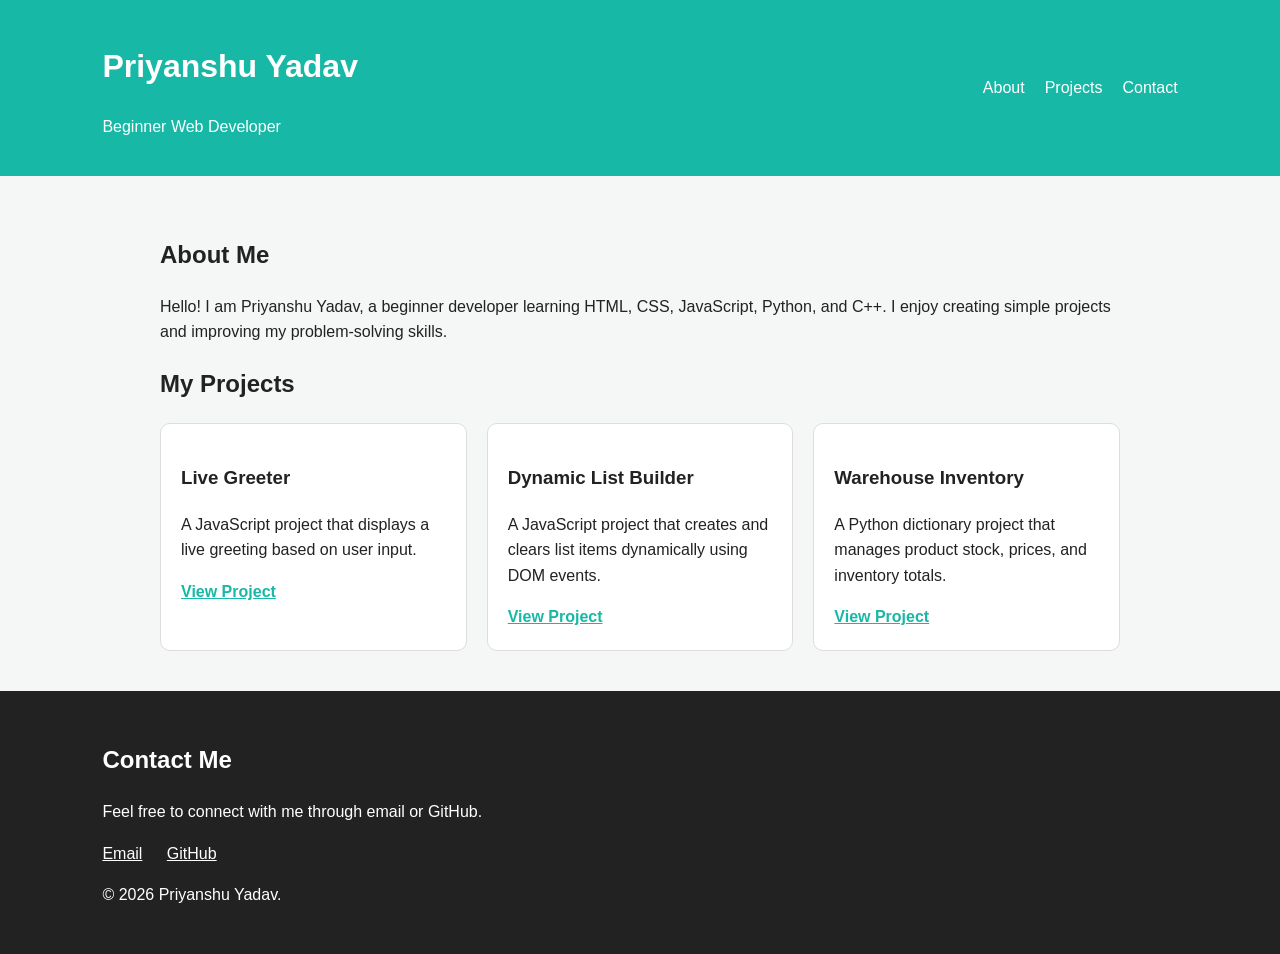
<file: index.html>
<!DOCTYPE html>
<html lang="en">
<head>
  <meta charset="UTF-8">
  <meta name="viewport" content="width=device-width, initial-scale=1.0">
  <meta name="description" content="Priyanshu Yadav's personal developer portfolio">
  <title>Priyanshu Yadav | Developer Portfolio</title>
  <link rel="stylesheet" href="dev.css">
</head>
<body>
  <header>
    <div class="header-content">
      <h1>Priyanshu Yadav</h1>
      <p>Beginner Web Developer</p>
    </div>
    <nav aria-label="Main navigation">
      <a href="#about">About</a>
      <a href="#projects">Projects</a>
      <a href="#contact">Contact</a>
    </nav>
  </header>
  <main>
    <section id="about">
      <h2>About Me</h2>
      <p>
        Hello! I am Priyanshu Yadav, a beginner developer learning
        HTML, CSS, JavaScript, Python, and C++. I enjoy creating
        simple projects and improving my problem-solving skills.
      </p>
    </section>
    <section id="projects">
      <h2>My Projects</h2>
      <div class="projects-grid">
        <article class="project-card">
          <h3>Live Greeter</h3>
          <p>
            A JavaScript project that displays a live greeting
            based on user input.
          </p>
          <a href="https://github.com/yadpriyanshu22-bot/devfolio" target="_blank" rel="noopener">
            View Project
          </a>
        </article>
        <article class="project-card">
          <h3>Dynamic List Builder</h3>
          <p>
            A JavaScript project that creates and clears list
            items dynamically using DOM events.
          </p>
          <a href="https://github.com/yadpriyanshu22-bot/devfolio" target="_blank" rel="noopener">
            View Project
          </a>
        </article>

        <article class="project-card">
          <h3>Warehouse Inventory</h3>
          <p>
            A Python dictionary project that manages product
            stock, prices, and inventory totals.
          </p>
          <a href="https://github.com/yadpriyanshu22-bot/devfolio" target="_blank" rel="noopener">
            View Project
          </a>
        </article>
      </div>
    </section>
  </main>
  <footer id="contact">
    <h2>Contact Me</h2>
    <p>Feel free to connect with me through email or GitHub.</p>
    <div class="contact-links">
      <a href="mailto:yad.priyanshu22@gmail.com">Email</a>
      <a href="https://github.com/yadpriyanshu22-bot" target="_blank" rel="noopener">
        GitHub
      </a>
    </div>
    <p class="copyright">
      © 2026 Priyanshu Yadav.
    </p>
  </footer>
</body>
</html>
</file>
<file: dev.css>
:root {
  --brand: #17b8a6;
  --ink: #222;
  --light: #f4f7f6;
  --white: #fff;
  --border: #ddd;
}

* {
  box-sizing: border-box;
}

body {
  margin: 0;
  font-family: Arial, sans-serif;
  color: var(--ink);
  background: var(--light);
  line-height: 1.6;
}

header {
  display: flex;
  justify-content: space-between;
  align-items: center;
  flex-wrap: wrap;
  gap: 15px;
  padding: 20px 8%;
  background: var(--brand);
  color: var(--white);
}

nav {
  display: flex;
  flex-wrap: wrap;
  gap: 20px;
}

nav a {
  color: var(--white);
  text-decoration: none;
}

main {
  max-width: 1000px;
  margin: auto;
  padding: 40px 20px;
}

.projects-grid {
  display: grid;
  grid-template-columns: 1fr;
  gap: 20px;
}

.project-card {
  background: var(--white);
  padding: 20px;
  border: 1px solid var(--border);
  border-radius: 10px;
}

.project-card a {
  color: var(--brand);
  font-weight: bold;
}

footer {
  padding: 30px 8%;
  background: var(--ink);
  color: var(--white);
}

footer a {
  color: var(--white);
  margin-right: 20px;
}

img {
  max-width: 100%;
  height: auto;
}

@media (min-width: 768px) {
  .projects-grid {
    grid-template-columns: repeat(3, 1fr);
  }
}
</file>
